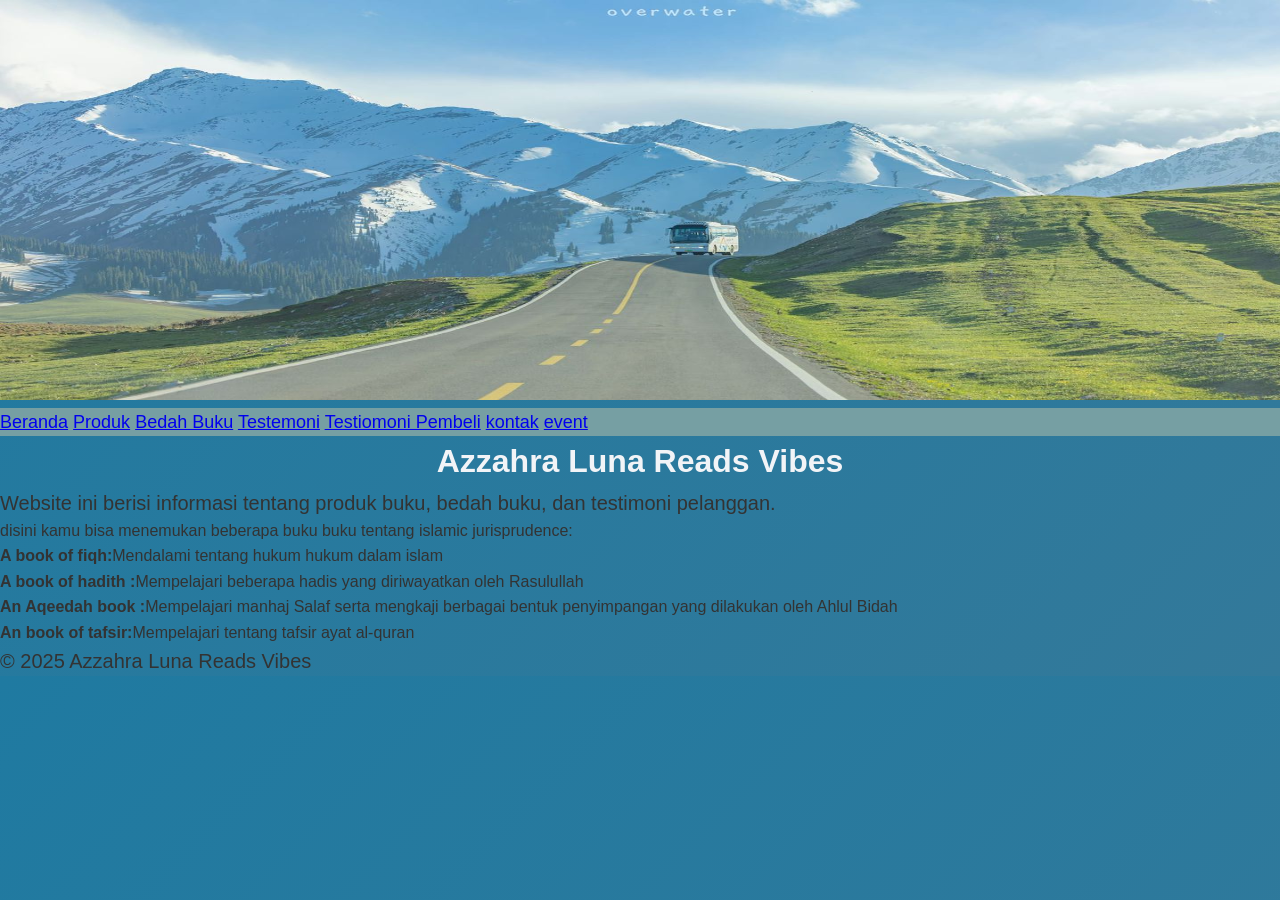
<file: index.html>
<!DOCTYPE html>
<html lang="id">

<head>
<meta charset="UTF-8">
<meta name="viewport" content="width=devce-width, initial-scale=1.0">
<title>Profil Usaha Buku</title>
<link rel="stylesheet" href="style.css" /> 
</head>
<header>
<body>
   <header>
      <img src="aestheic.jpg" alt="header" width="1312" height="400">
   </header>
   <nav>
      <a href="index.html">Beranda</a>
      <a href="produk.html">Produk</a>
      <a href="bedah-buku.html">Bedah Buku</a>
      <a href="testimoni.html">Testemoni</a>
      <a href="tampil-testimoni.html">Testiomoni Pembeli</a>
      <a href="kontak.html ">kontak</a>
      <a href="event.html">event</a>
   </nav>

<h1>Azzahra Luna Reads Vibes</h1>
<p>Website ini berisi informasi tentang produk buku, bedah buku, dan testimoni pelanggan.</p>
<p1>disini kamu bisa menemukan beberapa buku buku tentang islamic jurisprudence:</p1>
<ul>
   <li><strong>A book of fiqh:</strong>Mendalami tentang hukum hukum dalam islam</li> 
   <li><strong>A book of hadith :</strong>Mempelajari beberapa hadis yang diriwayatkan oleh Rasulullah</li>
   <li><strong>An Aqeedah book :</strong>Mempelajari manhaj Salaf serta mengkaji berbagai bentuk penyimpangan yang dilakukan oleh Ahlul Bidah</li>
   <li><strong>An book of tafsir:</strong>Mempelajari tentang tafsir ayat al-quran</li>
   </ul>
   <footer>
   <p>&copy; 2025 Azzahra Luna Reads Vibes</p>
   </footer>
</body>

</html>
</file>
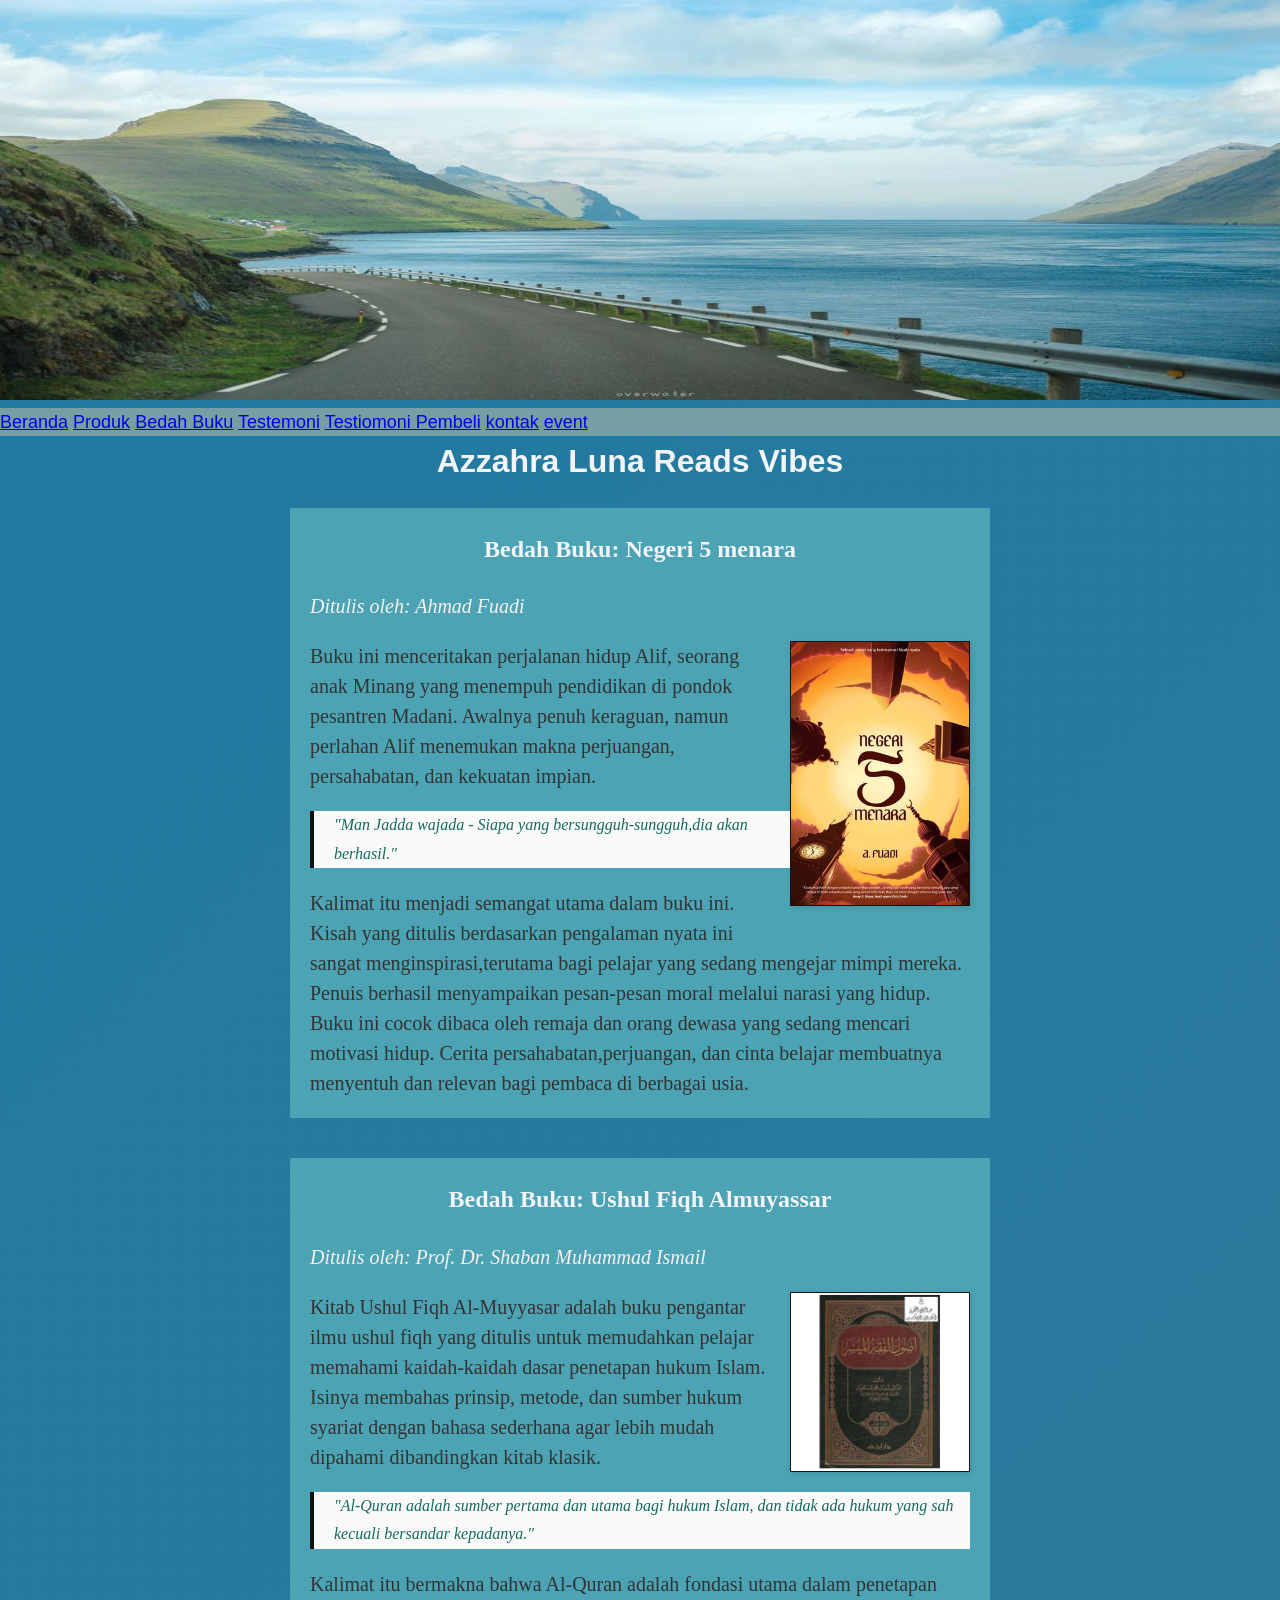
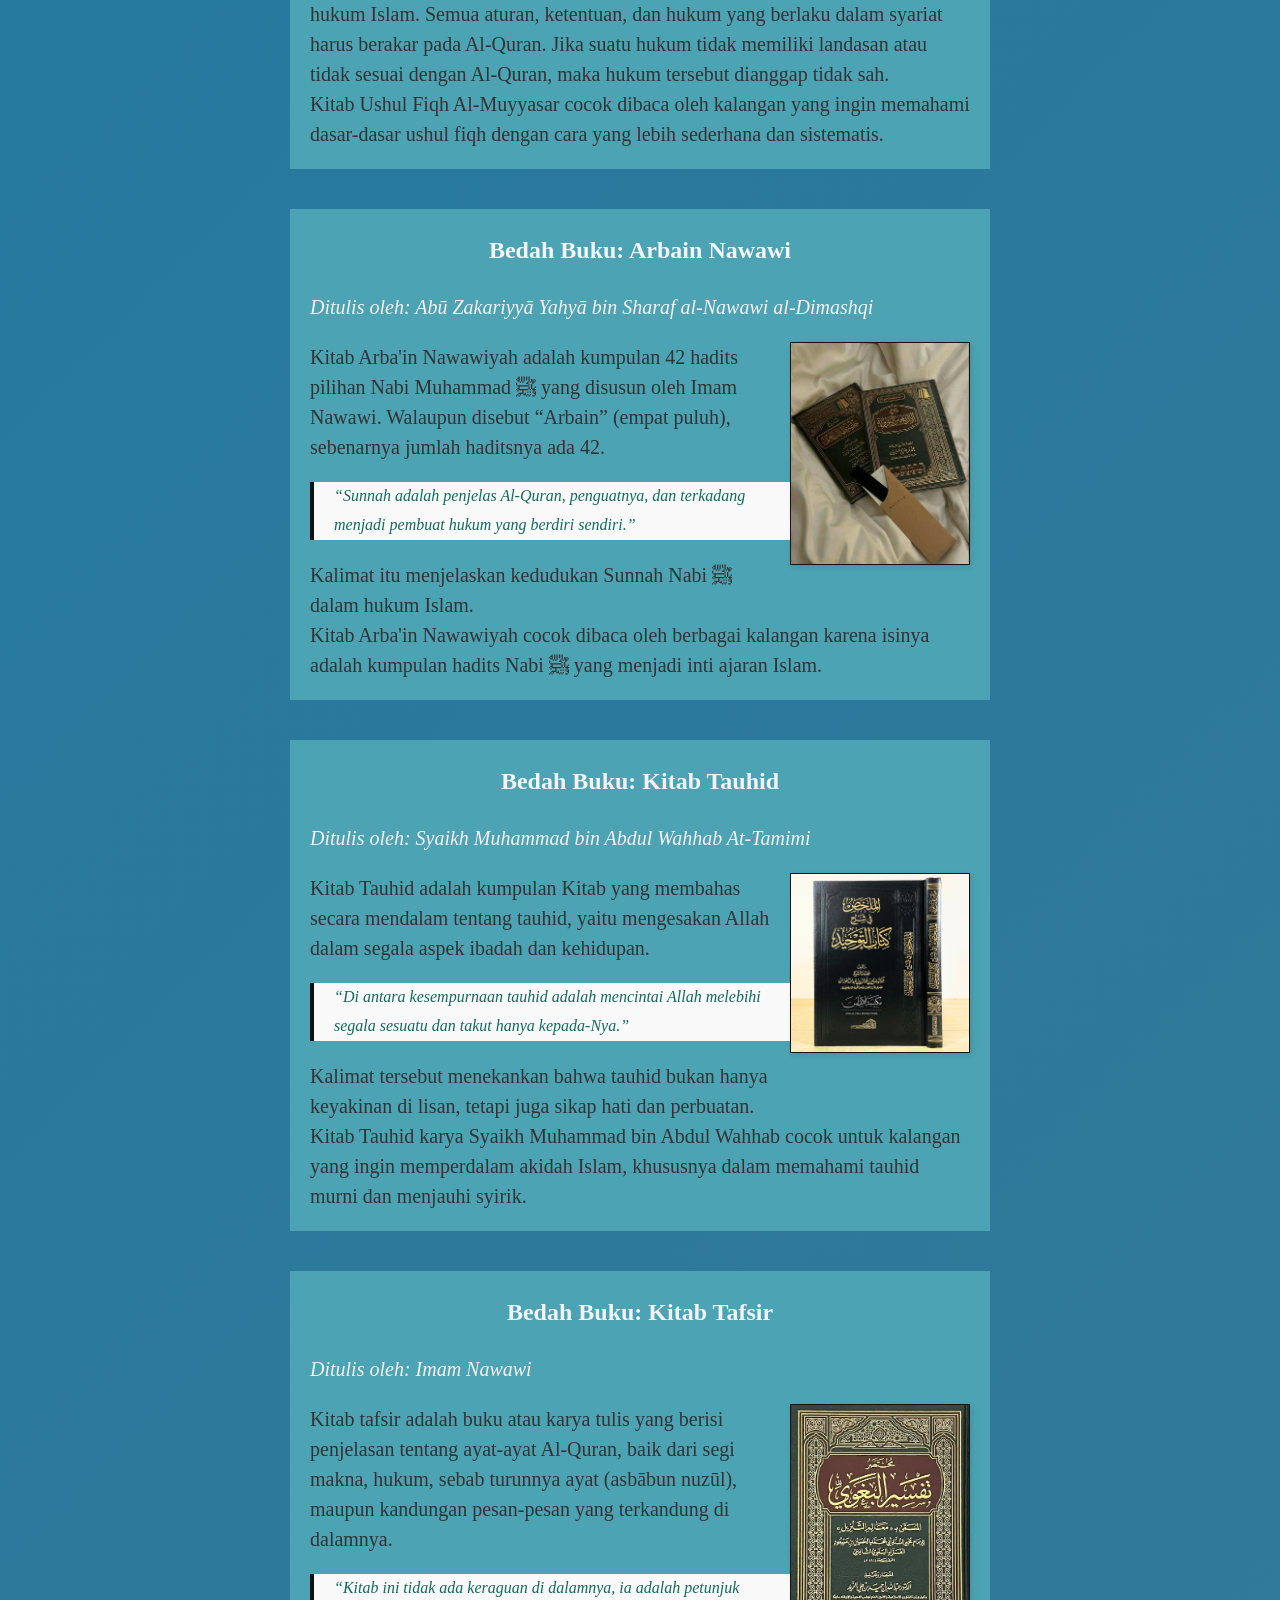
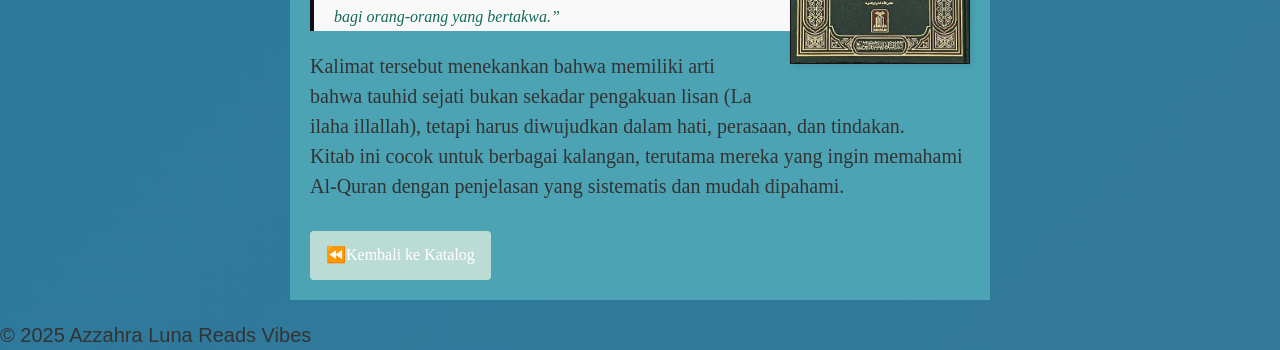
<file: bedah-buku.html>
<!DOCTYPE html>
<html lang="id">

<head>
<meta charset="UTF-8">
<meta name="viewport" content="width=devce-width, initial-scale=1.0">
<title>Profil Usaha Buku</title>
<link rel="stylesheet" href="style.css" /> 
</head>
<body>
  <header>
    <img src="download (29).jpg" alt="header" width="1312" height="400">
  </header>
   <nav>
      <a href="index.html">Beranda</a>
      <a href="produk.html">Produk</a>
      <a href="bedah-buku.html">Bedah Buku</a>
      <a href="testimoni.html">Testemoni</a>
      <a href="tampil-testimoni.html">Testiomoni Pembeli</a>
      <a href="kontak.html ">kontak</a>
      <a href="event.html">event</a>
   </nav>
<h1>Azzahra Luna Reads Vibes</h1>
<section class="daftar-produk">
<main class="artikel">
  <h2>Bedah Buku: Negeri 5 menara</h2>
  <p class="penulis">Ditulis oleh: Ahmad Fuadi</p> 

  <img src="Negeri 5 Menara.jpg" alt="Sampul Negeri 5 Menara" class="sampul">
  <p>
    Buku ini menceritakan perjalanan hidup Alif, seorang anak Minang yang menempuh pendidikan di pondok pesantren Madani.
    Awalnya penuh keraguan, namun perlahan Alif menemukan makna perjuangan, persahabatan, dan kekuatan impian.
  </p>
  <blockquote>
    "Man Jadda wajada - Siapa yang bersungguh-sungguh,dia akan berhasil."
  </blockquote>
  <p>
    Kalimat itu menjadi semangat utama dalam buku ini. Kisah yang ditulis berdasarkan pengalaman nyata ini sangat menginspirasi,terutama bagi pelajar yang sedang mengejar mimpi mereka.
    Penuis berhasil menyampaikan pesan-pesan moral melalui narasi yang hidup.
  </p>

  <p>
    Buku ini cocok dibaca oleh remaja dan orang dewasa yang sedang mencari motivasi hidup. Cerita persahabatan,perjuangan, dan cinta belajar membuatnya menyentuh dan relevan bagi pembaca di berbagai usia.
  </p>
</main>
</section>
<section class="daftar-produk">
<main class="artikel">
  <h2>Bedah Buku: Ushul Fiqh Almuyassar</h2>
  <p class="penulis">Ditulis oleh: Prof. Dr. Shaban Muhammad Ismail</p> 

  <img src="Ushul Fiqh Al Muyassar _ أصول الفقه الميسر.jpg" alt="Sampul Ushul Fiqh Almuyassar" class="sampul">
  <p>
    Kitab Ushul Fiqh Al-Muyyasar adalah buku pengantar ilmu ushul fiqh yang ditulis untuk memudahkan pelajar memahami kaidah-kaidah dasar penetapan hukum Islam. Isinya membahas prinsip, metode, dan sumber hukum syariat dengan bahasa sederhana agar lebih mudah dipahami dibandingkan kitab klasik.
  </p>
  <blockquote>
    "Al-Quran adalah sumber pertama dan utama bagi hukum Islam, dan tidak ada hukum yang sah kecuali bersandar kepadanya."
  </blockquote>
  <p>
    Kalimat itu bermakna bahwa Al-Quran adalah fondasi utama dalam penetapan hukum Islam. Semua aturan, ketentuan, dan hukum yang berlaku dalam syariat harus berakar pada Al-Quran. Jika suatu hukum tidak memiliki landasan atau tidak sesuai dengan Al-Quran, maka hukum tersebut dianggap tidak sah.
  </p>

  <p>
    Kitab Ushul Fiqh Al-Muyyasar cocok dibaca oleh kalangan yang ingin memahami dasar-dasar ushul fiqh dengan cara yang lebih sederhana dan sistematis.
  </p>
</main>
</section>
<section class="daftar-produk">
<main class="artikel">
  <h2>Bedah Buku: Arbain Nawawi</h2>
  <p class="penulis">Ditulis oleh: Abū Zakariyyā Yahyā bin Sharaf al-Nawawi al-Dimashqi</p> 

  <img src="download (26).jpg" alt="Sampul Arabain Nawawi" class="sampul">
  <p>
    Kitab Arba'in Nawawiyah adalah kumpulan 42 hadits pilihan Nabi Muhammad ﷺ yang disusun oleh Imam Nawawi. Walaupun disebut “Arbain” (empat puluh), sebenarnya jumlah haditsnya ada 42.
  </p>
  <blockquote>
    “Sunnah adalah penjelas Al-Quran, penguatnya, dan terkadang menjadi pembuat hukum yang berdiri sendiri.”
  </blockquote>
  <p>
    Kalimat itu menjelaskan kedudukan Sunnah Nabi ﷺ dalam hukum Islam. 
  </p>

  <p>
    Kitab Arba'in Nawawiyah cocok dibaca oleh berbagai kalangan karena isinya adalah kumpulan hadits Nabi ﷺ yang menjadi inti ajaran Islam.
  </p>
</main>
</section>
<section class="daftar-produk">
  <main class="artikel">
  <h2>Bedah Buku: Kitab Tauhid</h2>
  <p class="penulis">Ditulis oleh: Syaikh Muhammad bin Abdul Wahhab At-Tamimi </p> 

  <img src="The Book of Mulakhus Mulakhas Syarah Book of Tauhid Dar Alamiyyah Alamiyah.jpg" alt="SampulKitab Tauhid" class="sampul">
  <p>
    Kitab Tauhid adalah kumpulan Kitab yang membahas secara mendalam tentang tauhid, yaitu mengesakan Allah dalam segala aspek ibadah dan kehidupan.
  </p>
  <blockquote>
    “Di antara kesempurnaan tauhid adalah mencintai Allah melebihi segala sesuatu dan takut hanya kepada-Nya.”
  </blockquote>
  <p>
    Kalimat tersebut menekankan bahwa tauhid bukan hanya keyakinan di lisan, tetapi juga sikap hati dan perbuatan.
  </p>

  <p>
    Kitab Tauhid karya Syaikh Muhammad bin Abdul Wahhab cocok untuk kalangan yang ingin memperdalam akidah Islam, khususnya dalam memahami tauhid murni dan menjauhi syirik.
  </p>
  </main>
</section>
<section class="daftar-produk">
  <main class="artikel">
  <h2>Bedah Buku: Kitab Tafsir</h2>
  <p class="penulis">Ditulis oleh: Imam Nawawi </p> 

  <img src="Tafsir Al-Baghawi.jpg" alt="Sampul Kitab Tafsir" class="sampul">
  <p>
    Kitab tafsir adalah buku atau karya tulis yang berisi penjelasan tentang ayat-ayat Al-Quran, baik dari segi makna, hukum, sebab turunnya ayat (asbābun nuzūl), maupun kandungan pesan-pesan yang terkandung di dalamnya.
  </p>
  <blockquote>
    “Kitab ini tidak ada keraguan di dalamnya, ia adalah petunjuk bagi orang-orang yang bertakwa.”
  </blockquote>
  <p>
    Kalimat tersebut menekankan bahwa memiliki arti bahwa tauhid sejati bukan sekadar pengakuan lisan (La ilaha illallah), tetapi harus diwujudkan dalam hati, perasaan, dan tindakan.
  </p>

  <p>
    Kitab ini cocok untuk berbagai kalangan, terutama mereka yang ingin memahami Al-Quran dengan penjelasan yang sistematis dan mudah dipahami.
  </p>
  <a herf="produk.html" class="btn-kembali">⏪Kembali ke Katalog</a>
  </main>
</section>
<footer>
    <p>&copy; 2025 Azzahra Luna Reads Vibes</p>
</footer>
</body>

</html>
</file>
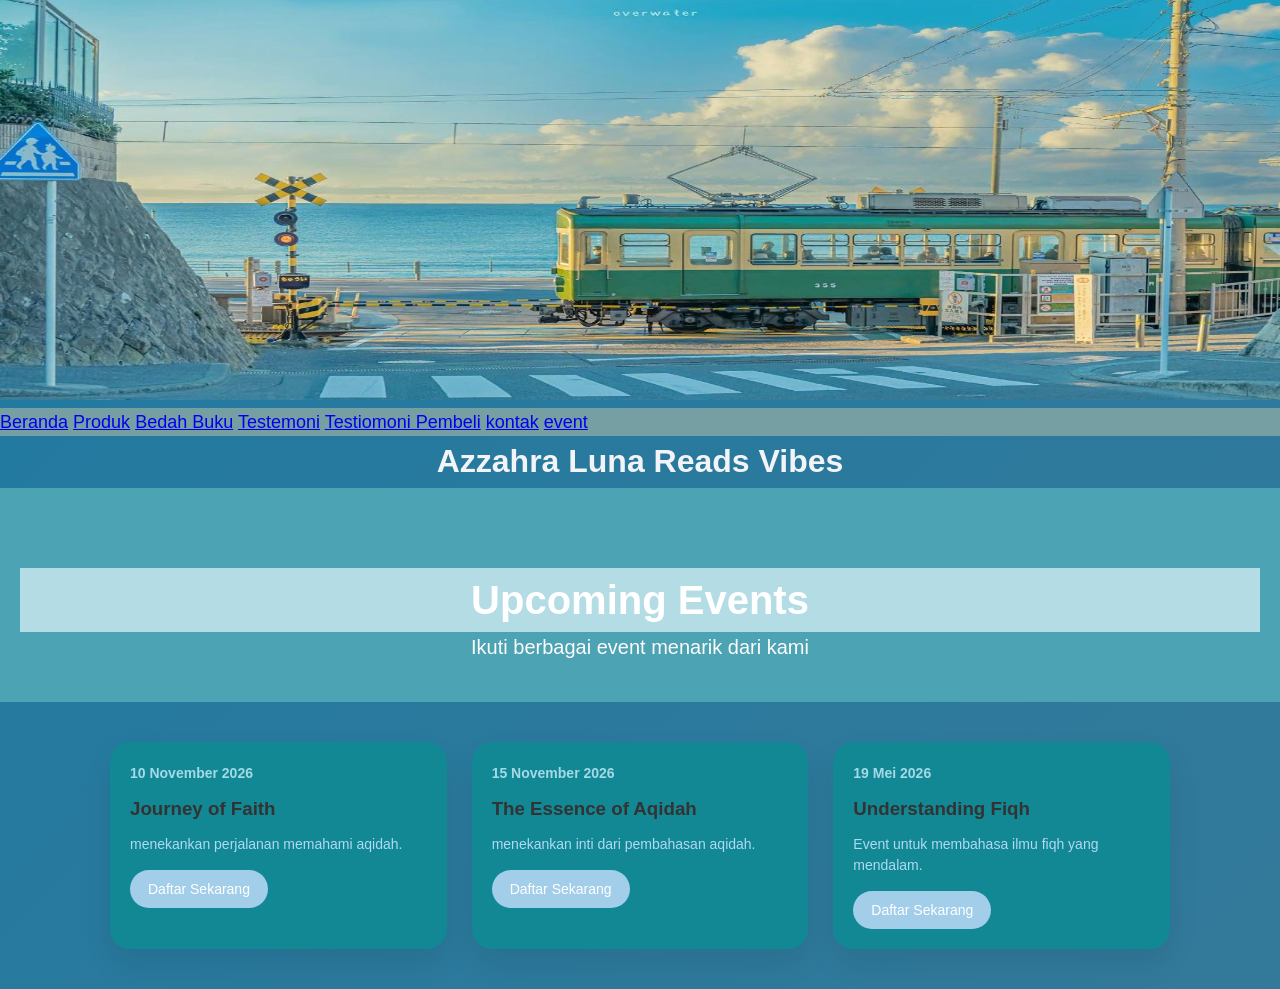
<file: event.html>
<!DOCTYPE html>
<html lang="id">

<head>
<meta charset="UTF-8">
<meta name="viewport" content="width=devce-width, initial-scale=1.0">
<title>Profil Usaha Buku</title>
<link rel="stylesheet" href="style.css" /> 
</head>
<body>
  <header>
    <img src="amazing (24).jpg" alt="header" width="1312" height="400">
  </header>
   <nav>
      <a href="index.html">Beranda</a>
      <a href="produk.html">Produk</a>
      <a href="bedah-buku.html">Bedah Buku</a>
      <a href="testimoni.html">Testemoni</a>
      <a href="tampil-testimoni.html">Testiomoni Pembeli</a>
      <a href="kontak.html">kontak</a>
      <a href="event.html">event</a>
   </nav>
<h1>Azzahra Luna Reads Vibes</h1>
<div class="header">
    <h1> Upcoming Events</h1>
    <p>Ikuti berbagai event menarik dari kami</p>
</div>

<div class="event-container">

    <div class="event-card">
        <div class="event-content">
            <div class="event-date">10 November 2026</div>
            <h3>Journey of Faith</h3>
            <p>menekankan perjalanan memahami aqidah.</p>
            <a href="#" class="btn-daftar">Daftar Sekarang</a>
        </div>
    </div>

    <div class="event-card">
        <div class="event-content">
            <div class="event-date">15 November 2026</div>
            <h3>The Essence of Aqidah</h3>
            <p>menekankan inti dari pembahasan aqidah.</p>
            <a href="#" class="btn-daftar">Daftar Sekarang</a>
        </div>
    </div>

    <div class="event-card">
        <div class="event-content">
            <div class="event-date"> 19 Mei 2026</div>
            <h3>Understanding Fiqh</h3>
            <p>Event untuk membahasa ilmu fiqh yang mendalam.</p>
            <a href="#" class="btn-daftar">Daftar Sekarang</a>
        </div>
    </div>

</div>

</body>
</html>
</file>
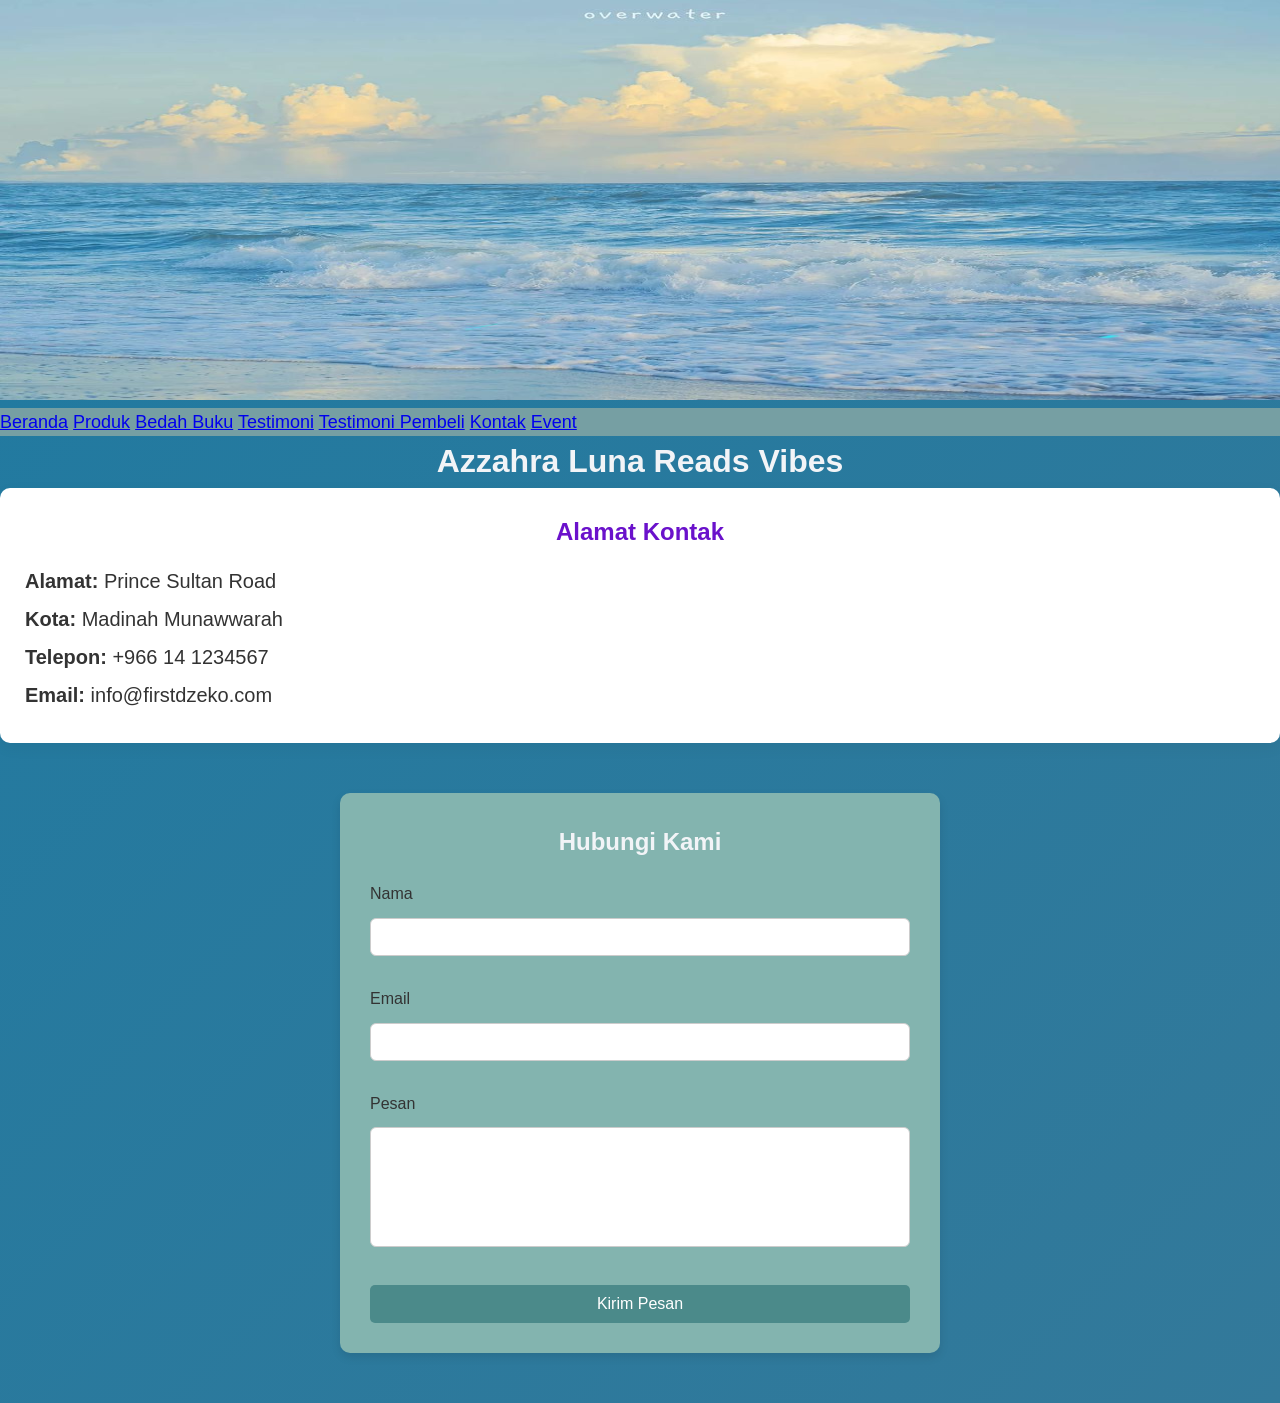
<file: kontak.html>
<!DOCTYPE html>
<html lang="id">
<head>
    <meta charset="UTF-8">
    <meta name="viewport" content="width=device-width, initial-scale=1.0">
    <title>Profil Usaha Buku</title>
    <link rel="stylesheet" href="style.css">
</head>

<body>

    <header>
        <img src="cool.jpg" alt="Header Azzahra Luna Reads Vibes" width="1312" height="400">
    </header>

    <nav>
        <a href="index.html">Beranda</a>
        <a href="produk.html">Produk</a>
        <a href="bedah-buku.html">Bedah Buku</a>
        <a href="testimoni.html">Testimoni</a>
        <a href="tampil-testimoni.html">Testimoni Pembeli</a>
        <a href="kontak.html">Kontak</a>
        <a href="event.html">Event</a>
    </nav>

    <main>
        <h1>Azzahra Luna Reads Vibes</h1>

        <section class="section-alamat">
            <h2>Alamat Kontak</h2>
            <p><strong>Alamat:</strong> Prince Sultan Road</p>
            <p><strong>Kota:</strong> Madinah Munawwarah</p>
            <p><strong>Telepon:</strong> +966 14 1234567</p>
            <p><strong>Email:</strong> info@firstdzeko.com</p>
        </section>

        <section class="container">
            <h2>Hubungi Kami</h2>

            <form id="contactForm">
                <div class="form-group">
                    <label for="name">Nama</label>
                    <input type="text" id="name" name="name" required>
                </div>

                <div class="form-group">
                    <label for="email">Email</label>
                    <input type="email" id="email" name="email" required>
                </div>

                <div class="form-group">
                    <label for="message">Pesan</label>
                    <textarea id="message" name="message" rows="5" required></textarea>
                </div>

                <button type="submit">Kirim Pesan</button>

                <div class="success-message" id="successMessage" style="display: none;">
                    Pesan berhasil dikirim!
                </div>
            </form>
        </section>
    </main>

</body>

</html>
</file>
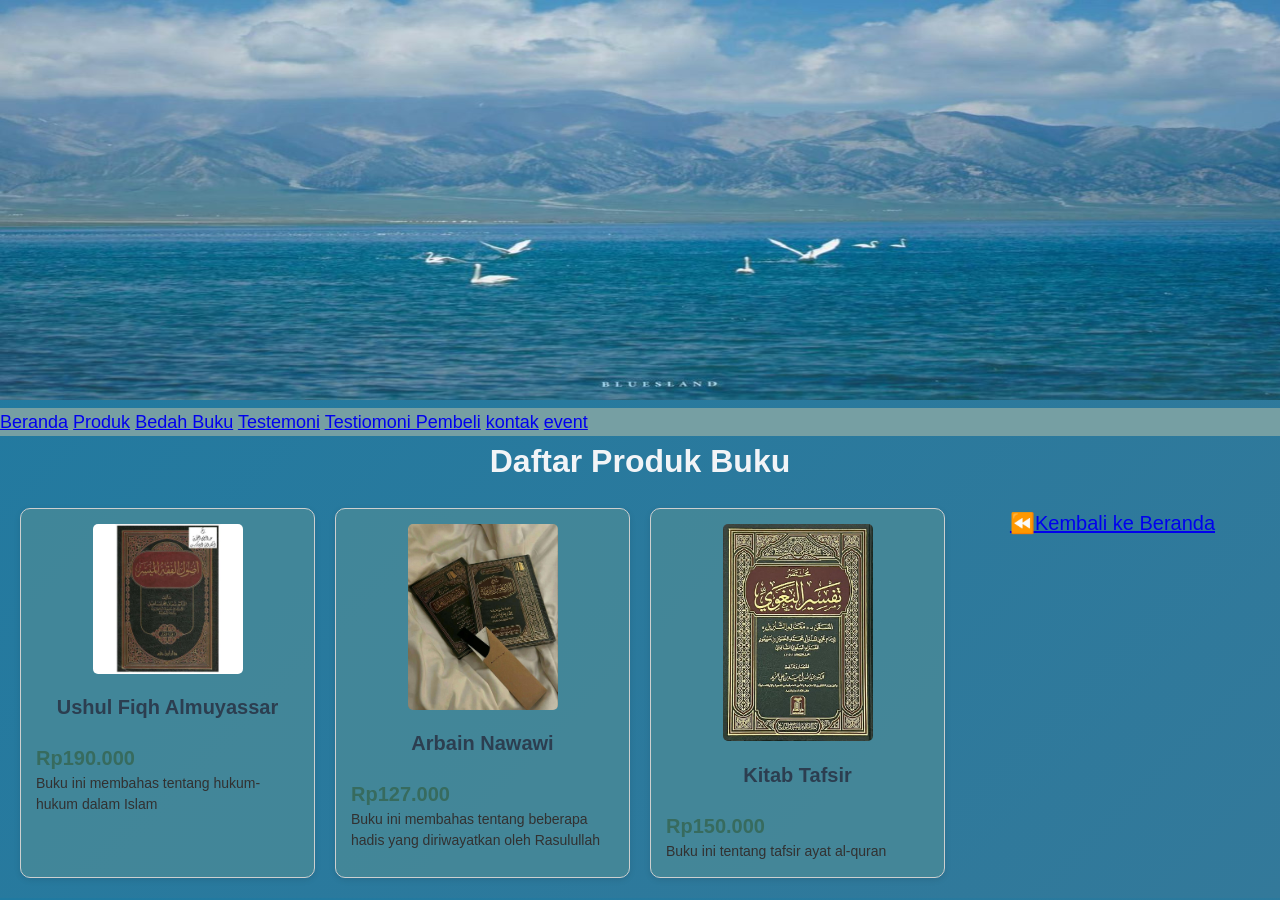
<file: produk.html>
<!DOCTYPE html>
<html lang="id">

<head>
<meta charset="UTF-8">
<meta name="viewport" content="width=devce-width, initial-scale=1.0">
<title>Profil Usaha Buku</title>
<link rel="stylesheet" href="style.css" /> 
</head>
<body>
    <header>
      <img src="download (31).jpg" alt="header" width="1312" height="400">
   </header>
   <nav>
      <a href="index.html">Beranda</a>
      <a href="produk.html">Produk</a>
      <a href="bedah-buku.html">Bedah Buku</a>
      <a href="testimoni.html">Testemoni</a>
      <a href="tampil-testimoni.html">Testiomoni Pembeli</a>
      <a href="kontak.html ">kontak</a>
      <a href="event.html">event</a>
   </nav>
<h1>Daftar Produk Buku</h1>
<section class="daftar-produk">


<div class="produk">
    <img src="Ushul Fiqh Al Muyassar _ أصول الفقه الميسر.jpg" alt="Buku 1" />
    <h2>Ushul Fiqh Almuyassar</h2>
    <p class="harga">Rp190.000</p>
    <p class="deskripsi">Buku ini membahas tentang hukum-hukum dalam Islam</p>
</div>
<div class="produk">
    <img src="download (26).jpg" alt="Buku 2" />
    <h2>Arbain Nawawi</h2>
    <p class="harga">Rp127.000</p>
    <p class="deskripsi">Buku ini membahas tentang beberapa hadis yang diriwayatkan oleh Rasulullah</p>
</div>

<div class="produk">
    <img src="Tafsir Al-Baghawi.jpg" alt="Buku 4" />
    <h2>Kitab Tafsir</h2>
    <p class="harga">Rp150.000</p>
    <p class="deskripsi">Buku ini tentang tafsir ayat al-quran </p>
</div>

<p style="text-align:center;">
<a href="index.html">⏪Kembali ke Beranda</a>
</p>    
</section>
</body>

</html>
</file>
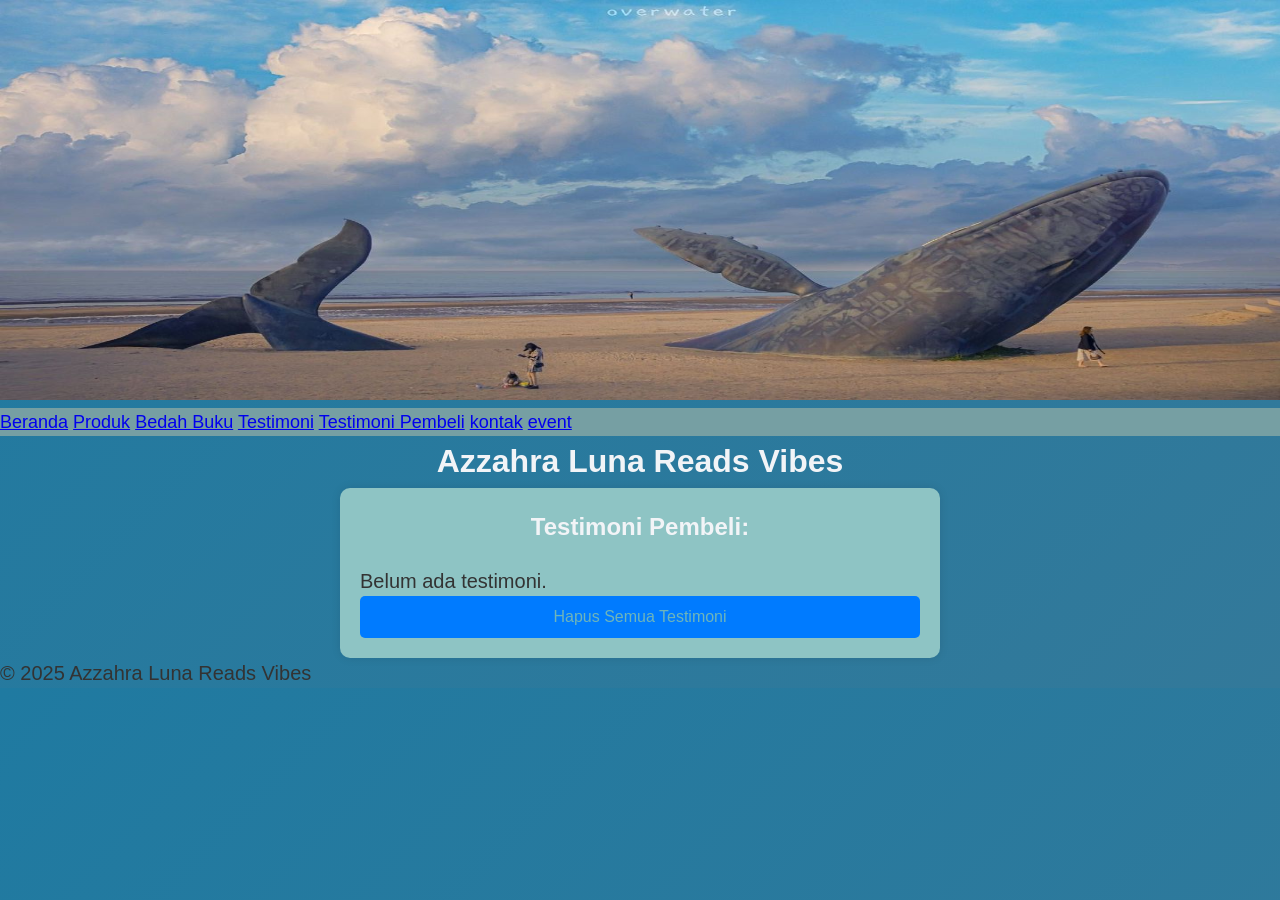
<file: tampil-testimoni.html>
<!DOCTYPE html>
<html lang="id">
<head>
  <meta charset="UTF-8">
  <meta name="viewport" content="width=device-width, initial-scale=1.0">
  <title>Profil Usaha Buku</title>
  <link rel="stylesheet" href="style.css" />
</head>
<body>
  <header>
    <img src="paus.jpg" alt="header" width="1312" height="400">
  </header>

  <nav>
    <a href="index.html">Beranda</a>
    <a href="produk.html">Produk</a>
    <a href="bedah-buku.html">Bedah Buku</a>
    <a href="testimoni.html">Testimoni</a>
    <a href="tampil-testimoni.html">Testimoni Pembeli</a>
    <a href="kontak.html ">kontak</a>
    <a href="event.html">event</a>
  </nav>
<h1>Azzahra Luna Reads Vibes</h1>
  <main class="formulir">
    <h2>Testimoni Pembeli:</h2>
    <div id="daftarTestimoni"></div>
    <button id="hapusSemua">Hapus Semua Testimoni</button>
  </main>

  <footer>
    <p>&copy; 2025 Azzahra Luna Reads Vibes</p>
  </footer>

  <script>
    const container = document.getElementById('daftarTestimoni');
    const testimoniList = JSON.parse(localStorage.getItem('testimoniList')) || [];

    if (testimoniList.length === 0) {
      container.innerHTML = "<p>Belum ada testimoni.</p>";
    } else {
      testimoniList.forEach((t) => {
        const el = document.createElement('div');
        el.className = 'testimoni-box';
        el.innerHTML = `
          <p><strong>Nama:</strong> ${t.nama}</p>
          <p><strong>Asal Sekolah / Instansi / Komunitas:</strong> ${t.asal}</p>
          <p><strong>Judul Buku yang Dibeli:</strong> ${t.judul_buku}</p>
          <p><strong>Rating 1 sampai 5:</strong> ${t.rating}</p>
          <p><strong>Pesan:</strong> ${t.pesan}</p>
        `;
        container.appendChild(el);
      });
    }

    document.getElementById("hapusSemua").addEventListener("click", function() {
      const konfirmasi = confirm("Apakah Anda yakin ingin menghapus semua testimoni?");
      if (konfirmasi) {
        localStorage.removeItem("testimoniList");
        location.reload();
      }
    });
  </script>
</body>

</html>
</file>
<file: style.css>
body{
    background-color: #296d7a;
    font-family: Forte, sans-serif;
    color:#f3f1f9;
    margin: 20px;
    }
nav{
  background-color: #769fa3;
  font-size: large;
}

h1  {
    color: #f2f4f7;
    text-align: center;
    }
h2  {
    color: #f2f4f7;
    text-align: center;
}
p {
    font-size: 20px;
    text-align: left;
    line-height: 1.5;
  }   

  .daftar-produk{
    display: grid;
    grid-template-columns: repeat(auto-fit,minmax(250px, 1fr));
    gap: 20px;
    padding: 20px;
  }

  .produk {
    background-color: #4f8e96a8;
    border: 1px solid #cdcfcf;
    padding: 15px;
    border-radius: 10px;
    text-align: center;
    box-shadow: 0 2px 6px rgba(0, 0, 0, 0.1);
  }
  
  .produk img {
    width: 150px;
    height: auto;
    border-radius: 5px;
    margin-bottom: 10px;
  }

  .produk h2 {
    font-size: 20px;
    color: #2c3e50;
  }

  .produk h3 {
    font-size: 16px;
    color: #2c3e50;
  }

  .harga {
    font-weight: bold;
    color: #376b5e;
  }

  .deskripsi {
    font-size: 14px;
    color: #323131;
  }
  .artikel {
  max-width: 700px;
  margin: auto;
  padding: 20px;
  background-color: #4ba3b4;
  font-family: 'Georgia', serif;

  line-height: 1.8;
 }
 .artikel .penulis {
  font-style: italic;
  color: #f7f1f1;
  margin-bottom: 20px;
 }
 .artikel .sampul {
  width: 180px;
  float: right;
  margin: 0 0 20px 20px;
  border: 1px solid #141313;
  box-shadow:2px 2px 6px rgba(0, 0, 0, 0.1) ;
 }
 .artikel blockquote {
  font-style: italic;
  padding-left: 20px;
  margin: 20px 0;
  border-left: 4px solid #0f0f0f;
  color: #146a5c;
  background-color: #f9f9f9;
 }
 .btn-kembali {
  display: inline-block;
  margin-top: 30px;
  padding: 10px 16px;
  background-color: #bbdcd5;
  color: white;
  text-decoration: none;
  border-radius: 4px;
 }
 .btn-kembali:hover {
  background-color: #004d99;
 }
 .formulir{
  max-width: 600px;
  margin: auto;
  padding: 20px;
  background-color: #8ec4c4;
  border-radius: 10px;
  box-shadow: 0 0 10px rgba(0, 0, 0, 0.1);
 }
form label{
  display: block;
  margin-top: 10px;
  font-weight: bold;

}
form input,
form select,
form textarea{
  width: 100%;
  padding: 8px;
  margin-top: 5px;
  margin-bottom: 15px;
  border-radius: 5px;
  border: 1px solid #ccc;
}
form button{
  background-color: #4b8a8a;
  color: white;
  padding: 10px 15px;
  border: none;
  border-radius: 5px;
  cursor: pointer;
}
form button:hover{
  background-color: #61b1a3;
  .alamat-toko {
    max-width: 600px;
    margin: 40px auto;
    padding: 20px;
    background: #f8f9fa;
    border-radius: 8px;
    box-shadow: 0 2px 8px rgba(0,0,0,0.1);
}
body {
    margin: 0;
    font-family: 'Poppins', sans-serif;
    background: linear-gradient(135deg, #f3f4f6, #e0e7ff);
}

.alamat-section {
    padding: 60px 20px;
    display: flex;
    justify-content: center;
}

.alamat-box {
    background: white;
    max-width: 600px;
    width: 100%;
    padding: 40px;
    border-radius: 20px;
    box-shadow: 0 10px 25px rgba(0,0,0,0.08);
    text-align: center; /* teks ke tengah */
}

.alamat-box h2 {
    margin-top: 0;
    margin-bottom: 20px;
}

.alamat-box p {
    margin: 8px 0;
    color: #555;
}

.btn-maps {
    display: inline-block;
    margin-top: 20px;
    padding: 10px 20px;
    background: #6366f1;
    color: white;
    border-radius: 30px;
    text-decoration: none;
    transition: 0.3s;
}

.btn-maps:hover {
    background: #4f46e5;
    transform: translateY(-3px);
}

}
body {
            font-family: forte , sans-serif;
            background: #9bc5d4;
            margin: 0;
            padding: 0;
        }

        .container {
            max-width: 600px;
            margin: 50px auto;
            background: rgb(131, 180, 175);
            padding: 30px;
            border-radius: 10px;
            box-shadow: 0 4px 10px rgba(0,0,0,0.1);
        }
      
        h2 {
            text-align: center;
            margin-bottom: 20px;
            text-align: center;
        }

        .form-group {
            margin-bottom: 15px;
        }
        label {
            display: block;
            margin-bottom: 5px;
            font-weight: bold;
        }

        input, textarea {
            width: 100%;
            padding: 10px;
            border-radius: 5px;
            border: 1px solid #fdfbfb;
            font-size: 14px;
        }
        textarea {
            resize: none;
            height: 120px;
        }

        button {
            width: 100%;
            padding: 12px;
            background: #007BFF;
            color: rgb(110, 181, 186);
            border: none;
            border-radius: 5px;
            font-size: 16px;
            cursor: pointer;
        }

        button:hover {
            background: #0056b3;
        }

        .success-message {
            display: none;
            margin-top: 15px;
            color: green;
            text-align: center;
        }
        body {
    margin: 0;
    font-family:Forte , sans-serif;
    background: linear-gradient(135deg, #1f7aa1, #33799a);
}

/* HEADER */
.header {
    text-align: center;
    padding: 80px 20px 40px;
    text-align: center;
    color: white;
    background-color: #4ba3b4;
    
}

.header h1 {
    margin: 0;
    font-size: 40px;
    font-weight: 700;
    text-align: center;
    color: white;
    background-color: #b3dce5;
}

.header p {
    color: #fefbfb;
    text-align: center;
    background-color: #4ba3b4;
}

/* EVENT SECTION */
.event-container {
    max-width: 1100px;
    margin: auto;
    padding: 40px 20px;
    display: grid;
    grid-template-columns: repeat(auto-fit, minmax(280px, 1fr));
    gap: 25px;
}

/* CARD */
.event-card {
    background: rgb(18, 136, 149);
    border-radius: 20px;
    overflow: hidden;
    box-shadow: 0 15px 30px rgba(0,0,0,0.08);
    transition: 0.3s ease;
}

.event-card:hover {
    transform: translateY(-8px);
}

.event-card img {
    width: 100%;
    height: 200px;
    object-fit: cover;
}

.event-content {
    padding: 20px;
}

.event-date {
    font-size: 14px;
    color: #a4dae7;
    font-weight: 600;
}

.event-content h3 {
    margin: 10px 0;
}

.event-content p {
    font-size: 14px;
    color: #afdaf0;
}

.btn-daftar {
    display: inline-block;
    margin-top: 15px;
    padding: 8px 18px;
    background: #a2cee9;
    color: white;
    border-radius: 30px;
    text-decoration: none;
    font-size: 14px;
    transition: 0.3s ease;
}

.btn-daftar:hover {
    background: #f7f9f9;
}

/* RESPONSIVE */
@media(max-width: 768px){
    .header h1 {
        font-size: 28px;
    }
}

/* =========================
   RESET & DASAR
========================= */
* {
    margin: 0;
    padding: 0;
    box-sizing: border-box;
}

body {
    font-family: 'Segoe UI', Tahoma, Geneva, Verdana, sans-serif;
    background-color: #f4f6f9;
    color: #333;
    line-height: 1.6;
}

/* =========================
   HEADER
========================= */
.site-header {
    width: 100%;
    overflow: hidden;
}

.header-image {
    width: 100%;
    height: auto;
    display: block;
}

/* =========================
   NAVBAR
========================= */
.navbar {
    background: linear-gradient(90deg, #6a11cb, #2575fc);
    padding: 12px 0;
}

.nav-list {
    list-style: none;
    display: flex;
    justify-content: center;
    flex-wrap: wrap;
}

.nav-list li {
    margin: 5px 15px;
}

.nav-list a {
    text-decoration: none;
    color: white;
    font-weight: 500;
    transition: 0.3s ease;
    padding: 6px 10px;
    border-radius: 5px;
}

.nav-list a:hover {
    background-color: rgba(255, 255, 255, 0.2);
}

.nav-list a.active {
    background-color: white;
    color: #2575fc;
}

/* =========================
   MAIN CONTENT
========================= */
.main-content {
    max-width: 1100px;
    margin: 40px auto;
    padding: 0 20px;
}

.intro {
    text-align: center;
    margin-bottom: 40px;
}

.intro h1 {
    font-size: 32px;
    color: #2575fc;
    margin-bottom: 10px;
}

.intro p {
    color: #555;
}

/* =========================
   ALAMAT SECTION
========================= */
.section-alamat {
    background: white;
    padding: 25px;
    border-radius: 10px;
    box-shadow: 0 5px 15px rgba(0,0,0,0.05);
    margin-bottom: 30px;
}

.section-alamat h2 {
    margin-bottom: 15px;
    color: #6a11cb;
}

.section-alamat p {
    margin-bottom: 8px;
}

.section-alamat a {
    color: #2575fc;
    text-decoration: none;
}

.section-alamat a:hover {
    text-decoration: underline;
}

/* =========================
   FORM KONTAK
========================= */
.contact-section {
    background: white;
    padding: 25px;
    border-radius: 10px;
    box-shadow: 0 5px 15px rgba(0,0,0,0.05);
}

.contact-section h2 {
    margin-bottom: 20px;
    color: #6a11cb;
}

.form-group {
    margin-bottom: 15px;
}

.form-group label {
    display: block;
    margin-bottom: 6px;
    font-weight: 500;
}

.form-group input,
.form-group textarea {
    width: 100%;
    padding: 10px;
    border-radius: 6px;
    border: 1px solid #ccc;
    transition: 0.3s;
    font-size: 14px;
}

.form-group input:focus,
.form-group textarea:focus {
    border-color: #2575fc;
    outline: none;
    box-shadow: 0 0 5px rgba(37, 117, 252, 0.3);
}

/* BUTTON */
.btn-submit {
    background: linear-gradient(90deg, #6a11cb, #2575fc);
    color: rgb(107, 197, 203);
    padding: 10px 18px;
    border: none;
    border-radius: 6px;
    cursor: pointer;
    font-size: 15px;
    transition: 0.3s ease;
}

.btn-submit:hover {
    opacity: 0.9;
    transform: translateY(-2px);
}

/* SUCCESS MESSAGE */
.success-message {
    margin-top: 15px;
    color: green;
    font-weight: 500;
    display: none;
}

/* =========================
   FOOTER
========================= */
.footer {
    text-align: forte ;
    padding: 15px;
    margin-top: 40px;
    background-color: #222;
    color: white;
    font-size: 14px;
}

/* =========================
   RESPONSIVE
========================= */
@media (max-width: 768px) {
    .nav-list {
        flex-direction: column;
        align-items: center ;
    }

    .intro h1 {
        font-size: 24px;
    }

    .main-content {
        margin: 20px auto;
    }
}
</file>
